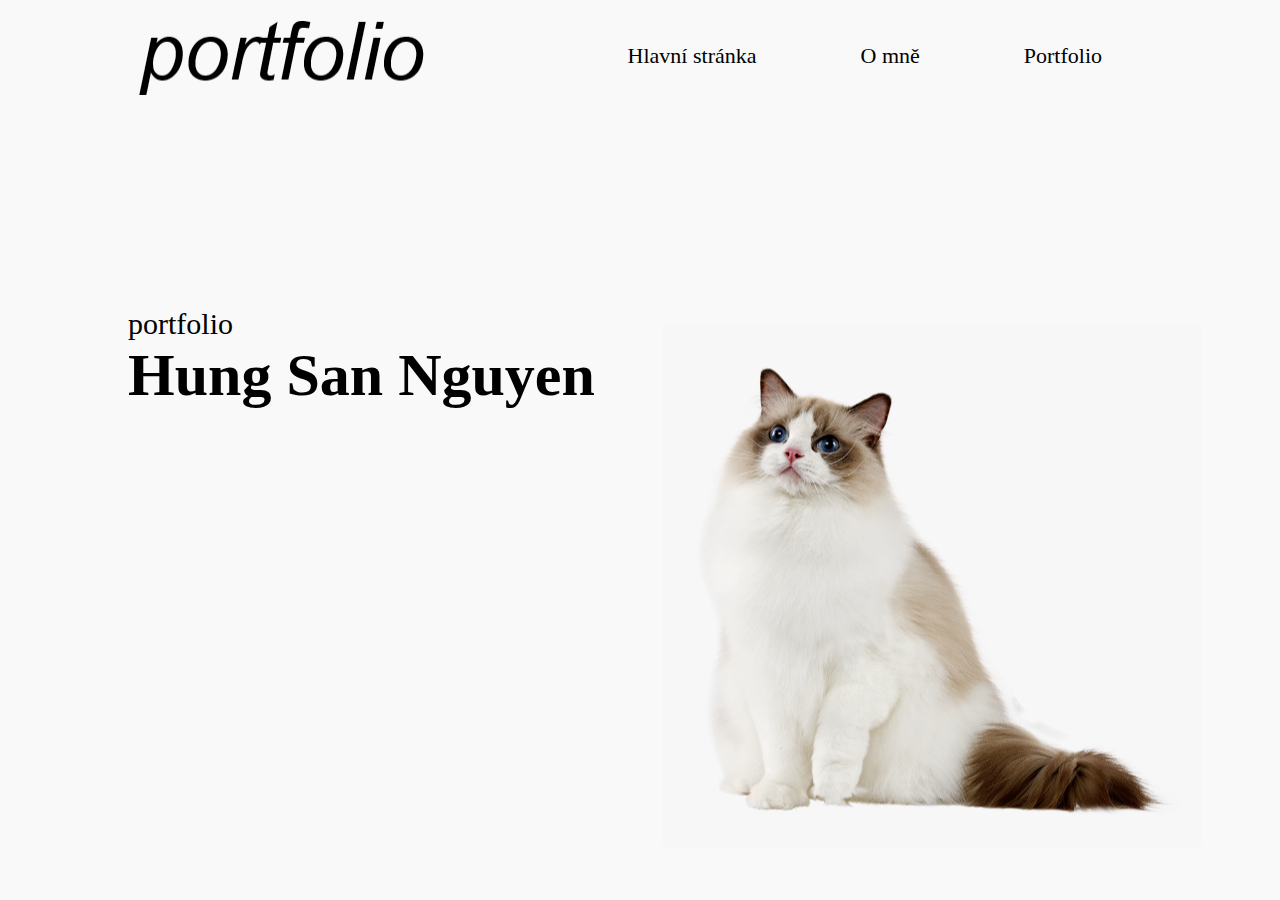
<file: index.html>
<!DOCTYPE html>
<html lang="en">
<head>
    <meta charset="UTF-8">
    <meta http-equiv="X-UA-Compatible" content="meta">
    <meta name="viewport" content="width=device-width, initial-scale=1.0">
    <title>portfolio</title>
    <link rel="stylesheet" href="style.css">
</head>
<body>
    <div id="header">
        <div class="container">
            <nav>
                <img src="images/logo3.png" class="logo">
                <ul>
                    <li><a href="#header">Hlavní stránka</a></li>
                    <li><a href="#About">O mně</a></li>
                    <li><a href="#portfolio">Portfolio</a></li>
                </ul>
            </nav>
            <div class="header-text">
                <p>portfolio</p>
                <h1>Hung San Nguyen</h1>
            </div>
        </div>
    </div>
</file>
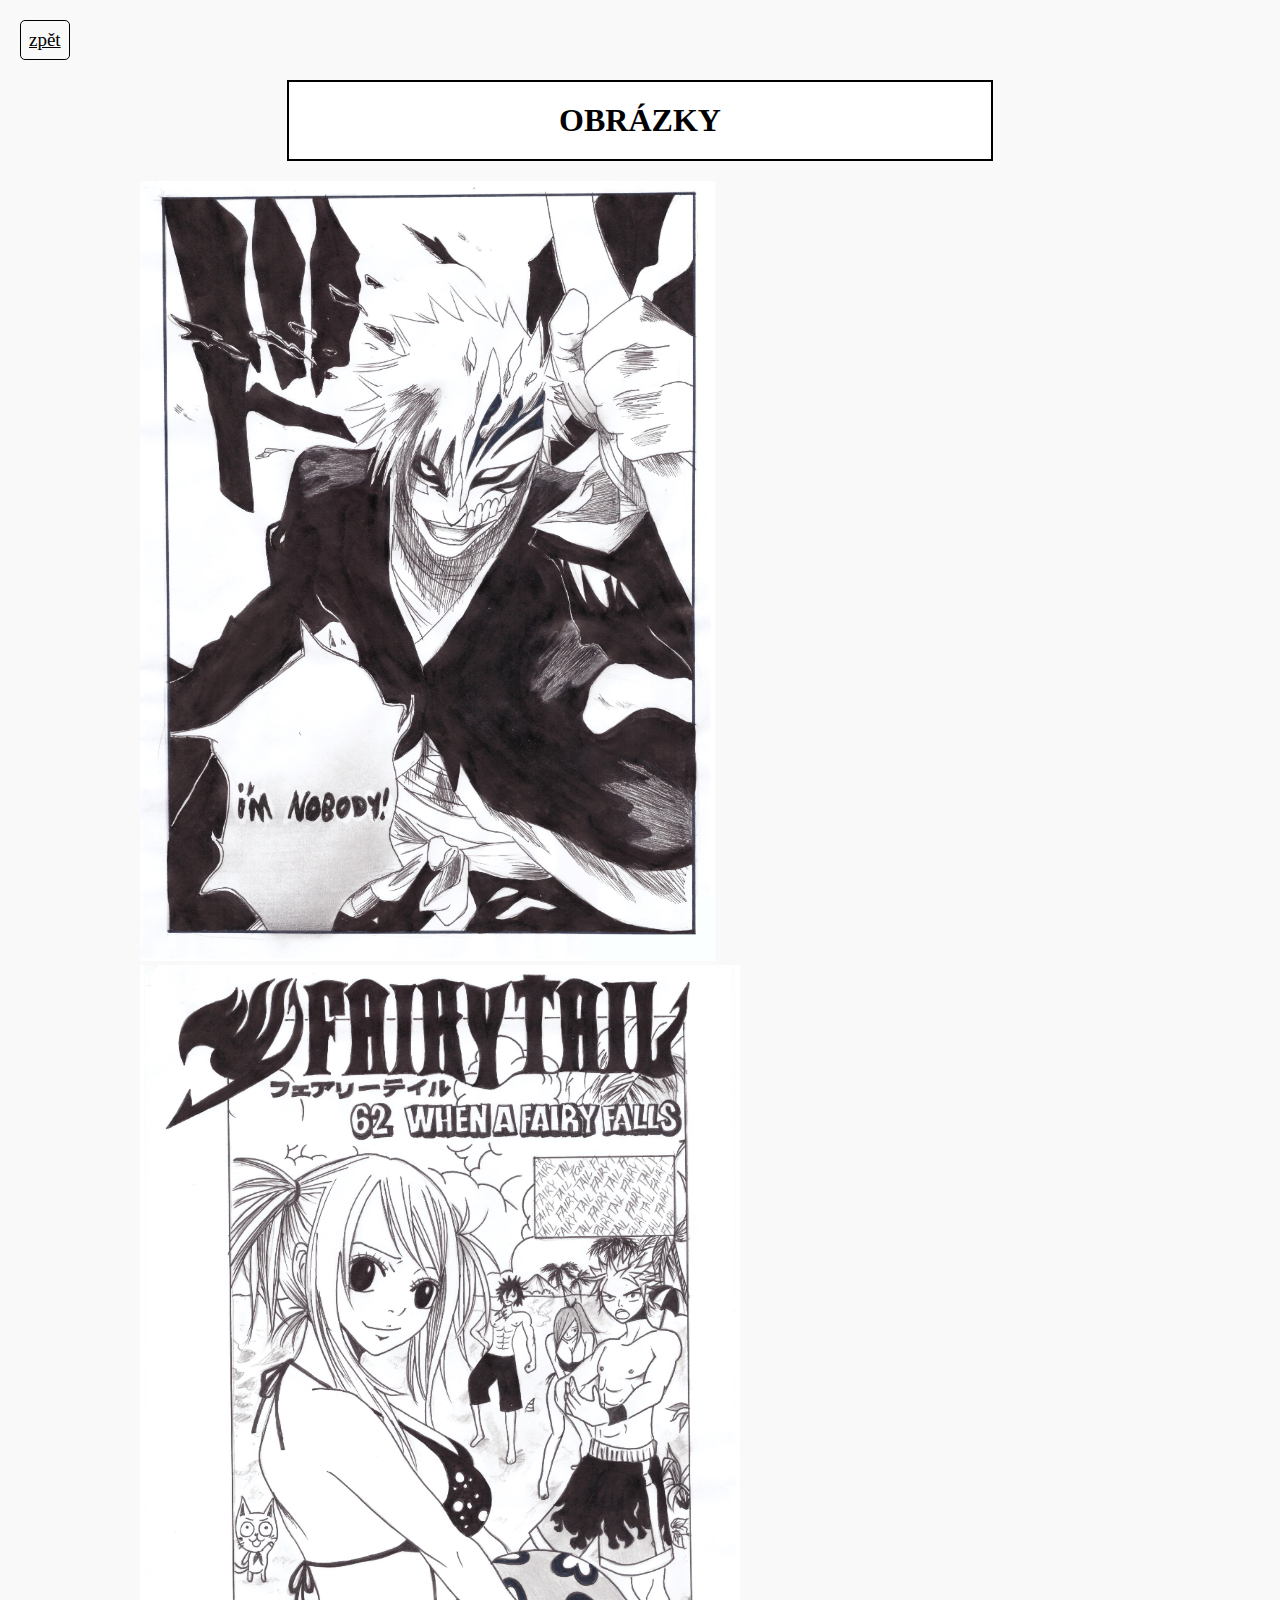
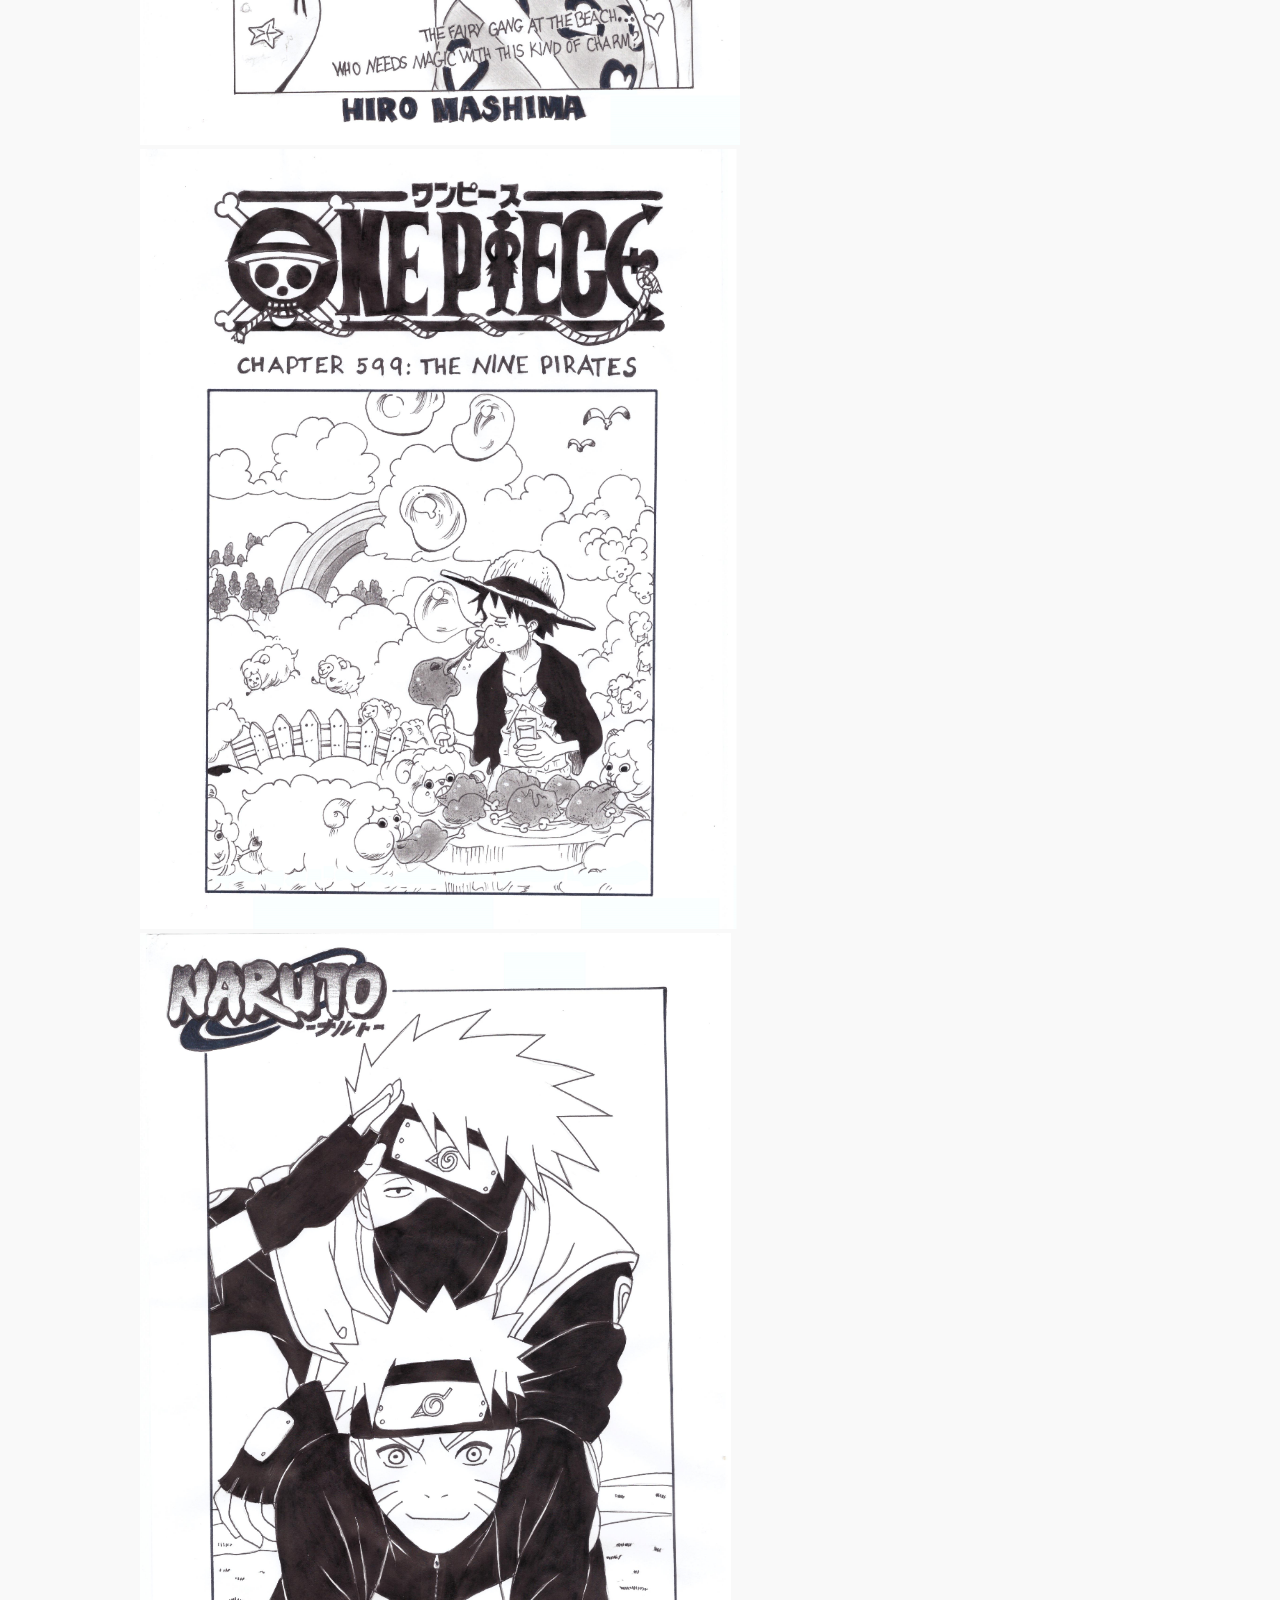
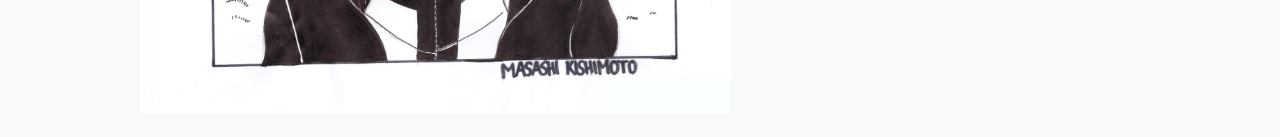
<file: more.html>
<!DOCTYPE html>
<html lang="en">
<head>
    <meta charset="UTF-8">
    <meta http-equiv="X-UA-Compatible" content="meta">
    <meta name="viewport" content="width=device-width, initial-scale=1.0">
    <title>Document</title>
    <link rel="stylesheet" href="style.css">
</head>
<body>
<a href="portfolio.html" class="zpět">zpět</a>
<div class="text69">
    <h1>OBRÁZKY</h1>
</div>
<div class="images">
    <img src="bleach.png" alt=e height="780" width="600">
    <img src="fairy.png" alt=e height="780" width="600">
    <img src="piece.png" alt=e height="780" width="600">
    <img src="naruto.png" alt=e height="780" width="600">
</div>
</body>
</html>
</file>
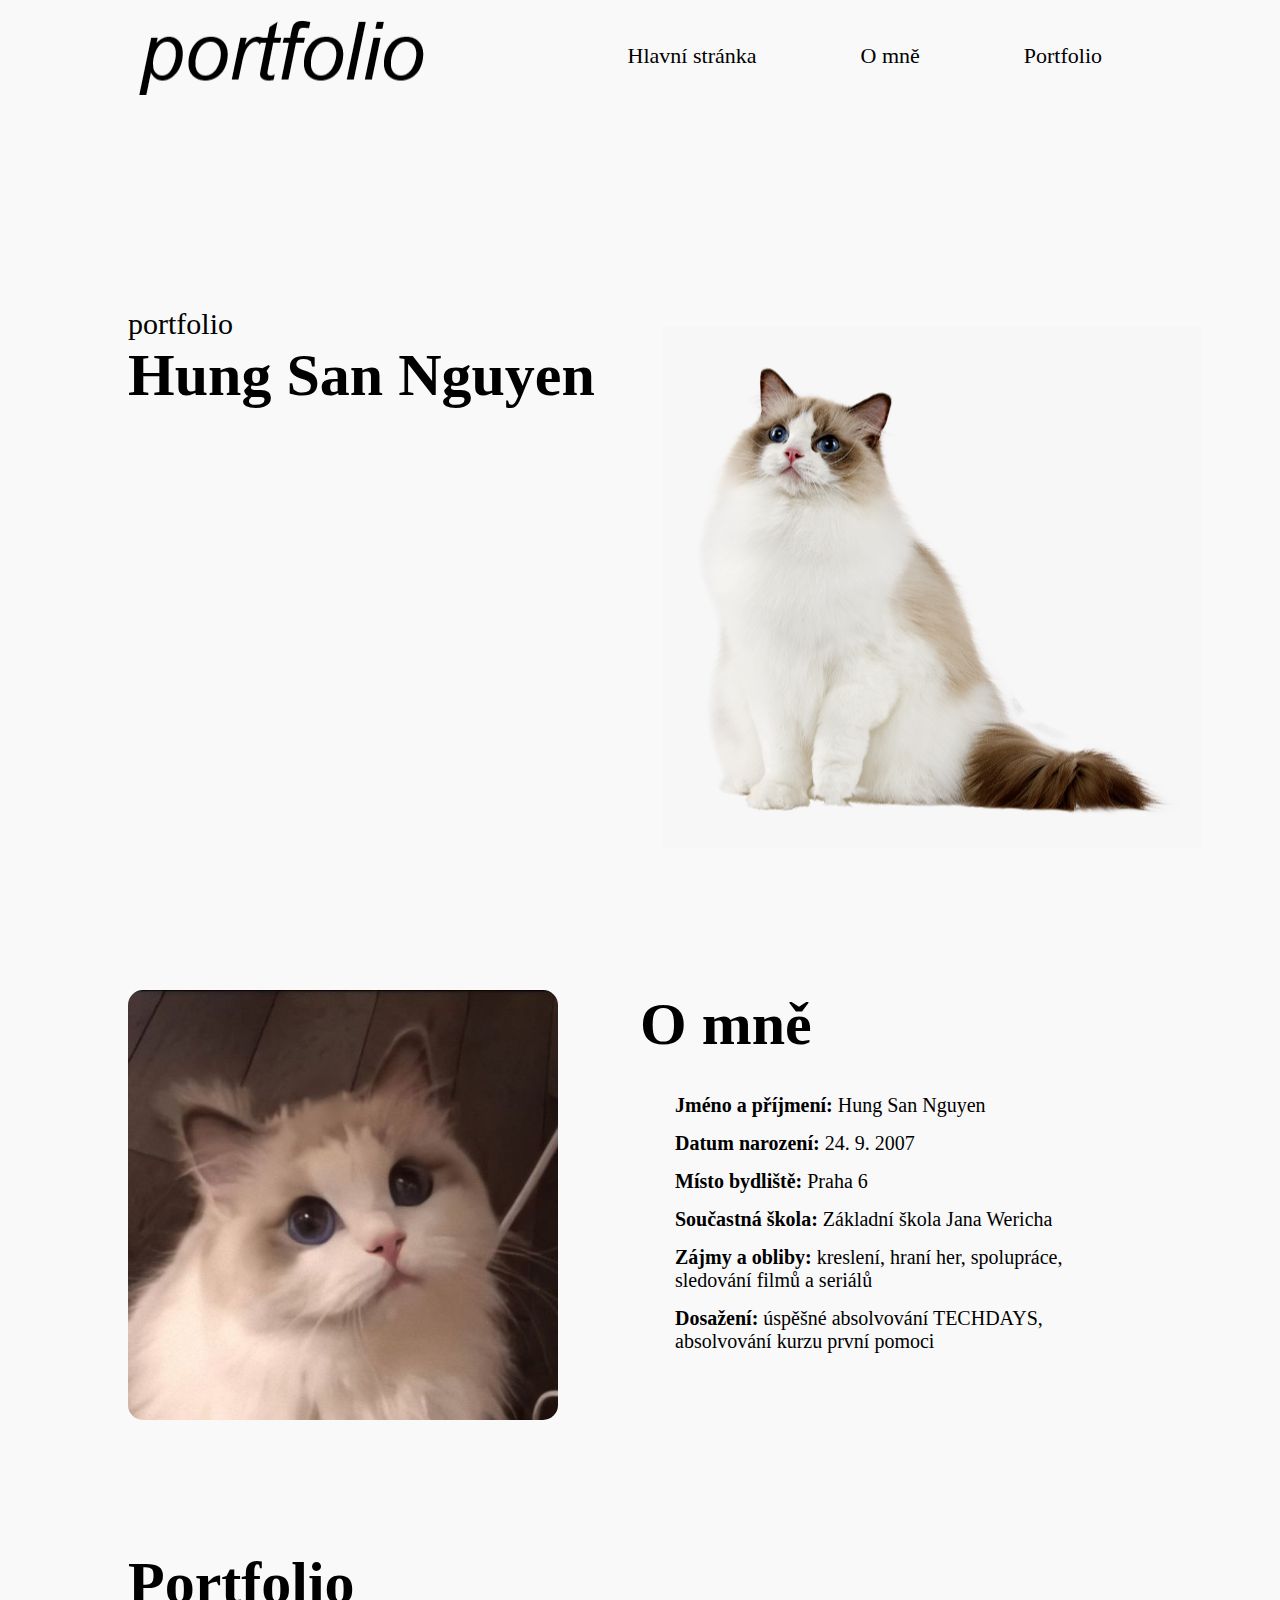
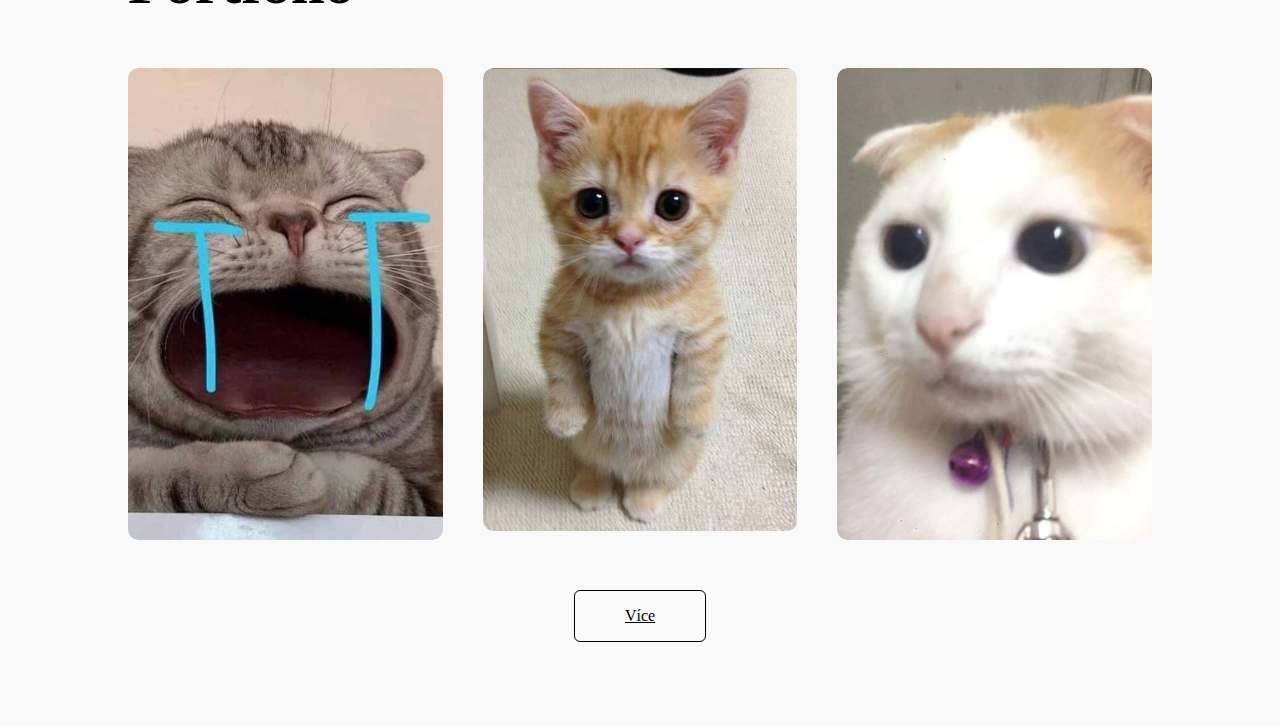
<file: portfolio.html>
<!DOCTYPE html>
<html lang="en">
<head>
    <meta charset="UTF-8">
    <meta http-equiv="X-UA-Compatible" content="meta">
    <meta name="viewport" content="width=device-width, initial-scale=1.0">
    <title>portfolio</title>
    <link rel="stylesheet" href="style.css">
</head>
<body>
    <div id="header">
        <div class="container">
            <nav>
                <img src="images/logo3.png" class="logo">
                <ul>
                    <li><a href="#header">Hlavní stránka</a></li>
                    <li><a href="#About">O mně</a></li>
                    <li><a href="#portfolio">Portfolio</a></li>
                </ul>
            </nav>
            <div class="header-text">
                <p>portfolio</p>
                <h1>Hung San Nguyen</h1>
            </div>
        </div>
    </div>







    <div id="About">
        <div class="container">
            <div class="row">
                <div class="about-col-1">
                    <img src="images/cat.jpg">
                </div>
                <div class="about-col-2">
                <h1 class="sub-title"> O mně</h1>
                <div class="container2">
                    <p class="text"><strong>Jméno a příjmení:</strong> Hung San Nguyen</p>
                    <p class="text"><strong>Datum narození:</strong> 24. 9. 2007</p>
                    <p class="text"><strong>Místo bydliště:</strong> Praha 6</p>
                    <p class="text"><strong>Součastná škola:</strong> Základní škola Jana Wericha</p>
                    <p class="text"><strong>Zájmy a obliby:</strong> kreslení, hraní her, spolupráce, sledování filmů a seriálů</p>
                    <p class="text"><strong>Dosažení:</strong> úspěšné absolvování TECHDAYS, <br> absolvování kurzu první pomoci
                        
                </div>
                </div>
                </div>
                </div>
            </div>
        </div>
    </div>
    </body>
</html>




<div id="portfolio">
    <div class="container">
        <h1 class="sub-title">Portfolio</h1>
        <div class="work-list">
            <div class="work">
                <img src="images/sadcat.jpg">
                <div class="layer">
                    <h2>Webová stránka</h2>
                    <p>Web, na kterým jsem pracoval, mi dal základní znalosti programováni a dokázal jsem tím udělat velkou část svého portfolia.</p>
                </div>
            </div>
            <div class="work">
                <img src="images/el gato.jpg">
                <div class="layer">
                    <h2>Kreslení</h2>
                    <p>Kreslneí je jedna z mých koníčků, na kterým strávím mnoho času a svojí práci bych rád chtěl sdílet v tomto portfoliu.</p>
                    
                </div>
            </div>
            <div class="work">
                <img src="images/catcat.jpg">
                <div class="layer">
                    <h2>Video editing</h2>
                    <p>Editování videí je činnost, která mě baví a umožňuje mi vymýšlet nápady ke zpracování.</p>
                </div>
            </div>
        </div>
        <a href="more.html" class="page2">Více</a>
    </div>
</div>
</file>
<file: style.css>
*{
    margin: 0;
    padding: 0;
    font-family:'Arial Narrow';
    box-sizing: border-box;
}
html{
scroll-behavior: smooth;
}

body{
background-color: rgb(249, 249, 249);
color: rgb(255, 255, 255);
}
#header{
    width: 100%;
    height: 100vh;
    background-image: url(images/cat3.png);
    image-rendering: optimizeQuality;
    background-size: normal;
    background-position: center;
}
.container{
    padding: 10px 10%;
}

nav{
    display: flex;
    align-items: center;
    justify-content: space-between;
    flex-wrap: nowrap;
}

.logo{
    width: normal;
    image-rendering: optimizeQuality;
}


nav ul li {
    display: inline-block;
    list-style: none;
    margin: 30px 50px;
}

nav ul li a{
color: rgb(0, 0, 0);
text-decoration: none;
font-size: 20px;
}

nav ul li a{
    color: rgb(0, 0, 0);
    text-decoration: none;
    font-size: 22px;
    position: relative;
}

nav ul li a::after{
    content: '';
    width: 0%;
    height: 3px;
    background-color: rgb(0, 0, 0);
    position: absolute;
    left: 0;
    bottom: -6px;
    transition: 0.5s;
}

nav ul li a:hover::after{
width: 100%;
}

.header-text{
    color: black;
 margin-top: 20%;
 font-size: 30px;
}











#About{
    padding: 80px 0;
    color: black;
}

.row{
    display: flex;
    justify-content: space-between;
    flex-wrap: wrap;
}

.about-col-1{
    flex-basis: 35%;
}

.about-col-1 img{
width: 120%;
border-radius: 15px;
}

.about-col-2{
flex-basis: 50%;
color: black;
}

.sub-title{
    font-size: 60px;
}

.title{
    justify-content: space-around;
    margin-top: 10px;
    margin: 10;
}

.container2{
    padding: 20px;
}

.text{
    margin: 15px;
    font-size: 20px;
}








#portfolio{
    color: black;
    padding: 25px 0;
}

.work-list{
    display: grid;
    grid-template-columns: repeat(auto-fit,minmax(250px,1fr)) ;
    grid-gap: 40px;
    margin-top: 50px;

}
 .work img{
    width: 100%;
    border-radius: 10px;
    display: block;
 }

 .work{
    border-radius: 10px;
    position: relative;
    overflow: hidden;
    transition: transform 0.5s;
 }

 .layer{
    width: 100%;
    height: 0%;
    background: linear-gradient(rgba(255, 255, 255, 0), #cfcfcf);
    border-radius: 10px;
    position: absolute;
    left: 0;
    bottom: 0;
    overflow: hidden;
    display: flex;
    align-items: center;
    justify-content: center;
    flex-direction: column;
    padding: 0 40px;
    text-align: center;
    font-size: 14px;
    transition: height 0.5s;
 }

 .layer h3{
    font-weight: 500;
    margin-bottom: 20px;
 }

 .layer a{
    margin-top: 20px;
    color: aqua;
    text-decoration: none;
    font-size: 18px;
    line-height: 60px;
    background: #d3d3d3;
    width: 60px;
    height: 60px;
    border-radius: 50%;
    text-align: center;
 }

 .work:hover img{
    transform: scale(1.1);
 }

 .work:hover .layer{
    height: 100%;

 }

 .layer p{
    margin: 10px;
    line-height: 1.3;
 }

 .more.html
 {
    margin: 10px;
 }

 .page2
 {
    display: block;
    margin: 50px auto;
    width: fit-content;
    border: 1px solid black;
    padding: 16px 50px;
    border-radius: 6px;
    color: black;
    transition: background 0.5s;
 }

.page2:hover{
    background-color: rgb(170, 170, 170);
}

.zpět{
    font-family:  'Arial Narrow';
    margin: 20px;
    padding: 8px;
    display: block;
    font-size: 19px;
    border-radius: 5px;
    width: fit-content;
    color: black;
    transition: background 0.5s;
    border:1px solid black;
}

.zpět:hover{
    background-color: #d3d3d3;
}

.images{
    display:inline-block;
    margin: 20px 140px;
    justify-content: space-around;
    flex-wrap: wrap;
    align-items: center;
    position: relative;
    padding: initial;
}

.text69{
    color: black;
    padding: 20px 270px;
    margin: auto;
    display: block;
    border: 2px solid black;
    position: relative;
    width: fit-content;
    background-color: rgb(255, 255, 255);

}
</file>
